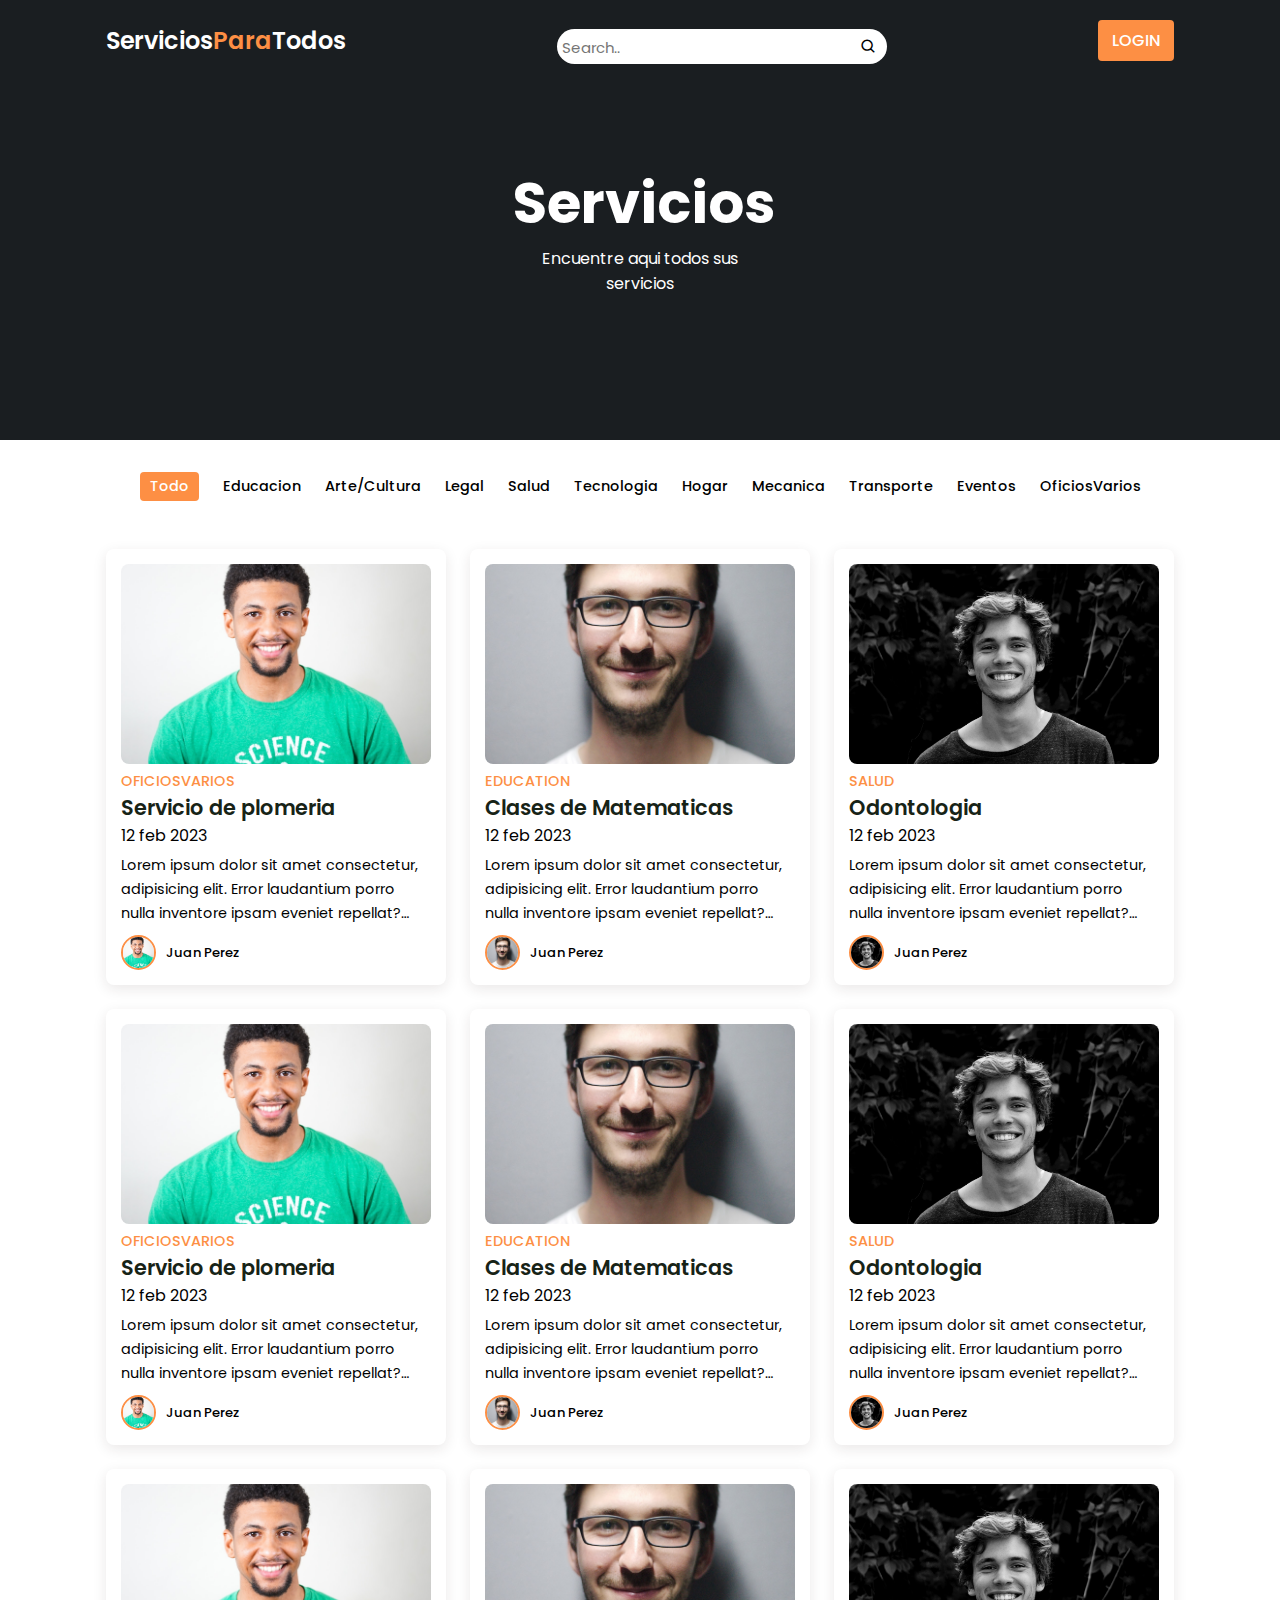
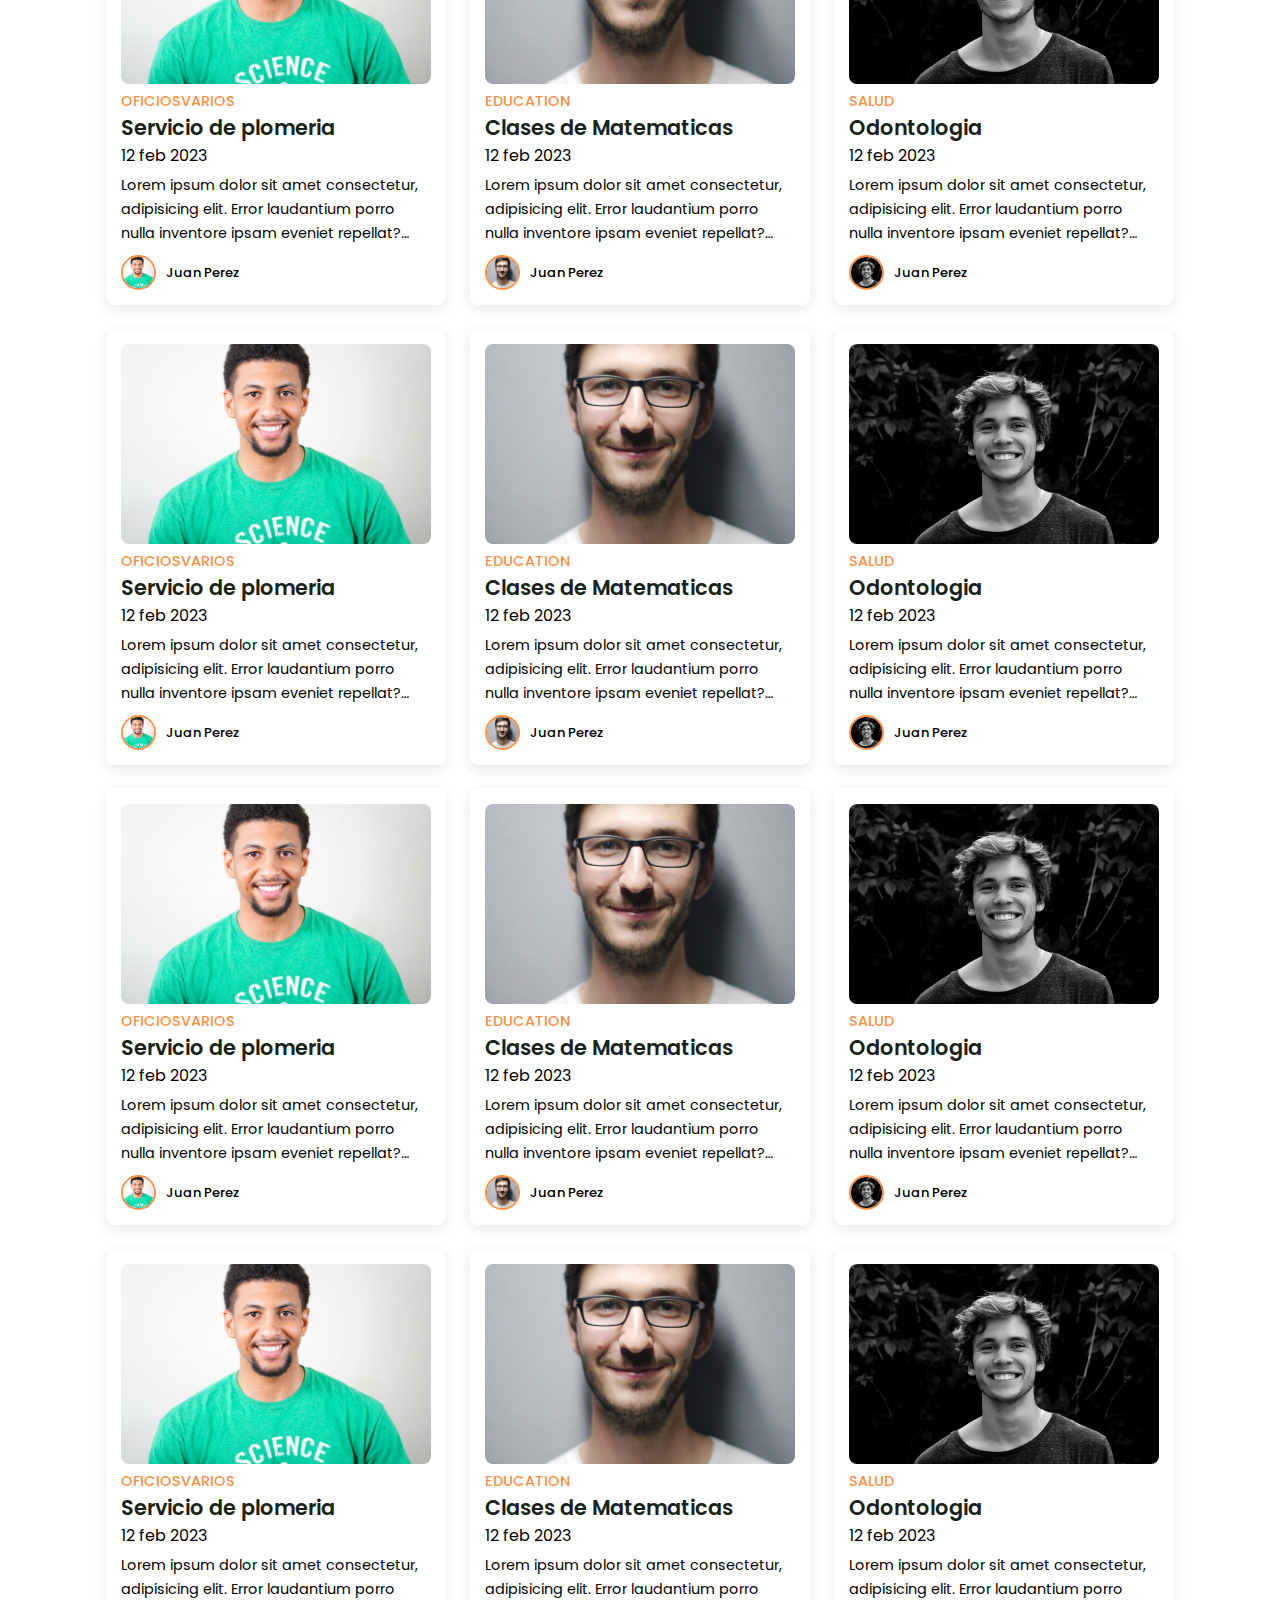
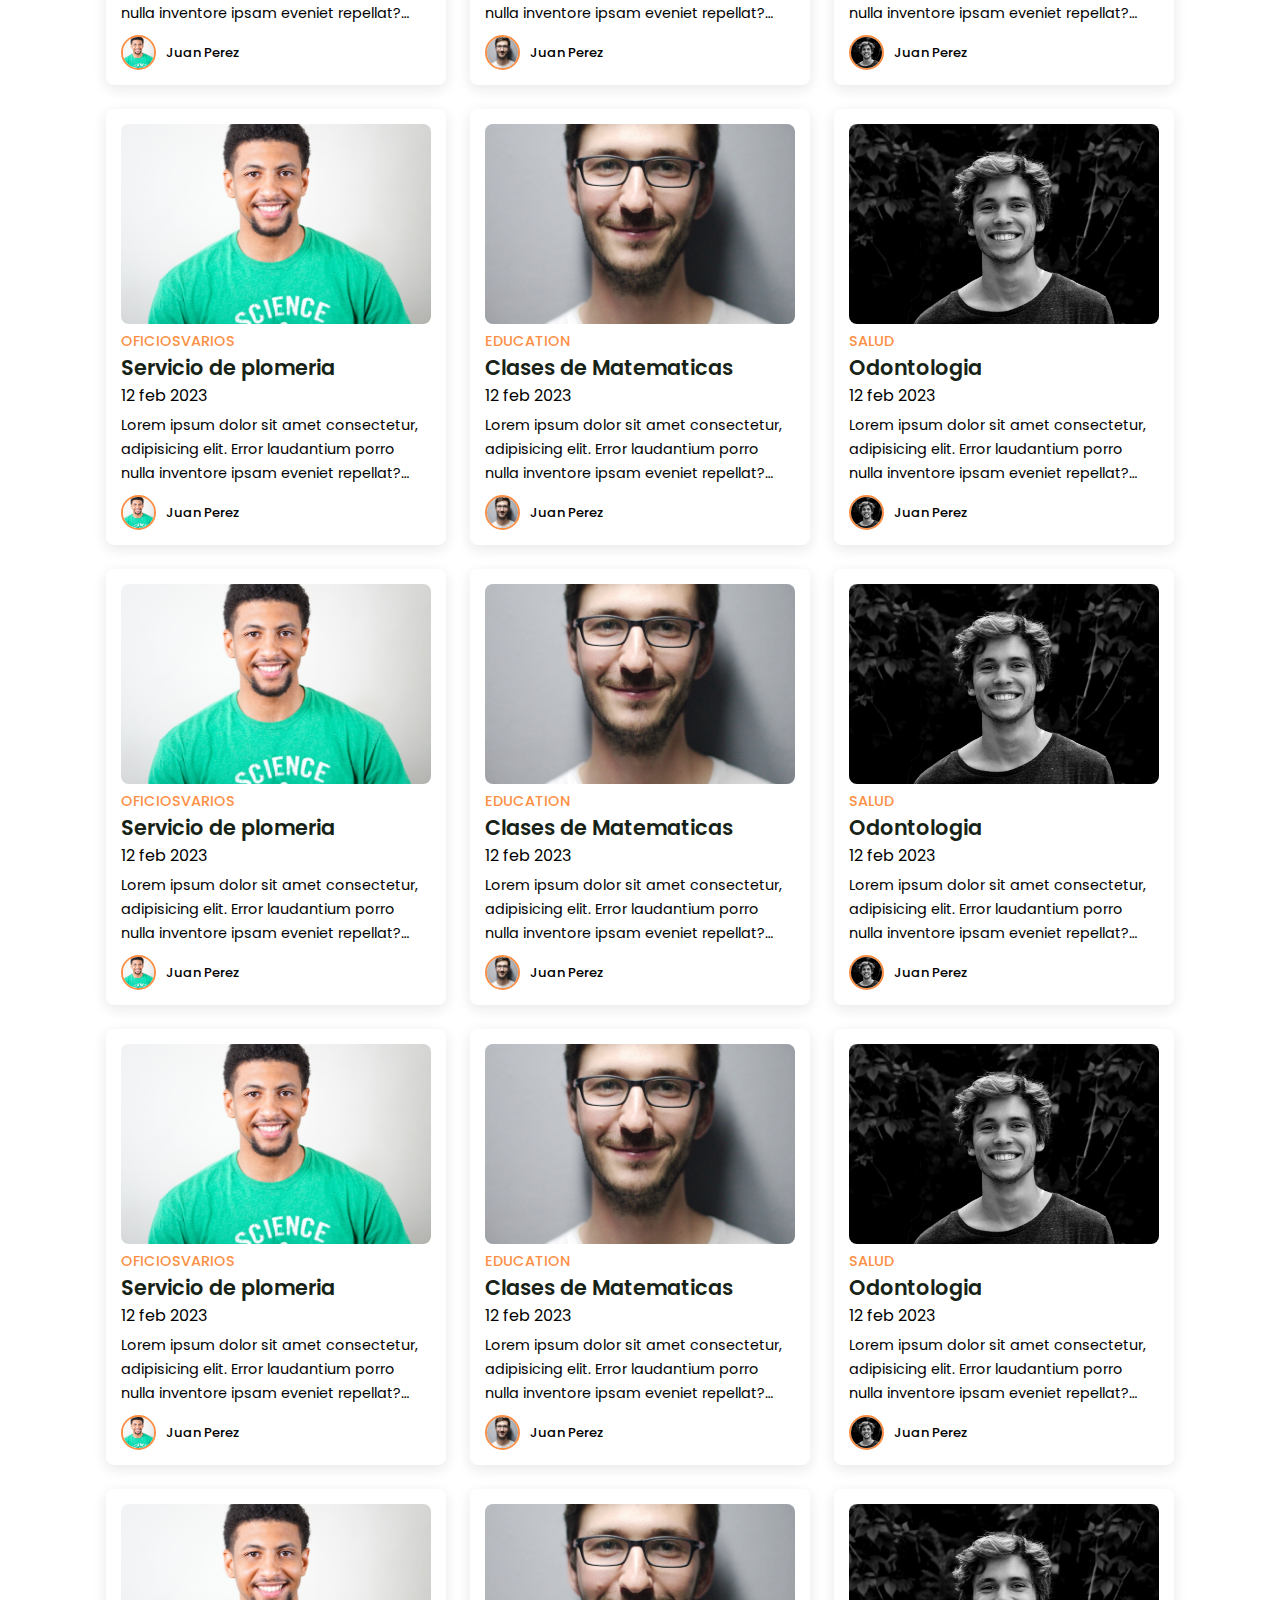
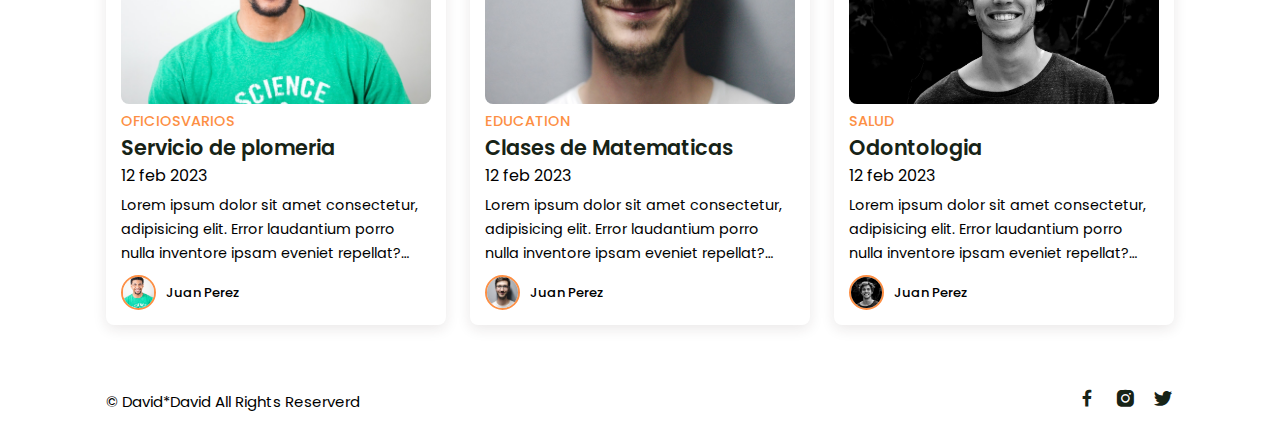
<file: index.html>
<!DOCTYPE html>
<html lang="en">
<head>
<meta charset="UTF-8">
<meta http-equiv="X-UA-Compatible" content="IE=edge">
<meta name="viewport" content="width=device-width, initial-scale=1.0">
<title>SERVICIOS A TU MANO</title>

<!--CSS-->
<link rel="stylesheet" href="css/style.css">

<!--Icons-->
<link href='https://unpkg.com/boxicons@2.1.4/css/boxicons.min.css' rel='stylesheet'>

</head>
<body>
    <!---->
    <!--Header-->
    <header>
        <!--Nav-->
        <div class="nav container">
            <!--Logo-->
            <a href="#" class="logo">Servicios<span>Para</span>Todos</a>
            <!--SearchBar-->
            <div class="search-container">
                <form action="/action_page.php">
                  <input type="text" placeholder="Search.." name="search">
                  <button type="submit"><i class='bx bx-search'></i></button>
                </form>
            </div>
            <!--Loginbtn-->
            <a href="#" class="login">Login</a>
        </div>    
   
    </header>
    <section class="home" id="home">
        <!--Home-->
        <div class="home-text container">
            <h2 class="home-title">Servicios</h2>
            <span class="home-subtitle">Encuentre aqui todos sus servicios </span>
        </div>
    </section>

    <div class="post-filter container">
        <span class="filter-item active-filter" data-filter='all'>Todo</span>
        <span class="filter-item" data-filter='education'>Educacion</span>
        <span class="filter-item" data-filter='art'>Arte/Cultura</span>
        <span class="filter-item" data-filter='legal'>Legal</span>
        <span class="filter-item" data-filter='health'>Salud</span>
        <span class="filter-item" data-filter='tech'>Tecnologia</span>
        <span class="filter-item" data-filter='home'>Hogar</span>
        <span class="filter-item" data-filter='automobile'>Mecanica</span>
        <span class="filter-item" data-filter='transportation'>Transporte</span>
        <span class="filter-item" data-filter='events'>Eventos</span>
        <span class="filter-item" data-filter='various'>OficiosVarios</span>
    </div>

    <!--Posts-->

   <section class="post container">
        <!--Post box 1-->
        <div class="post-box various">
            <img src="images/hombre1.jpg" alt="" class="post-img">
            <h2 class="category">OficiosVarios</h2>
            <a href="./Pages_Services/post-page3.html" class="post-title">
                Servicio de plomeria
            </a>
            <span class="post-data">12 feb 2023</span>
            <p class="post-description">Lorem ipsum dolor sit amet consectetur, adipisicing elit. Error laudantium porro nulla inventore ipsam eveniet repellat? Reprehenderit eveniet quod asperiores deleniti quo quaerat praesentium fugiat? Dolorum eaque esse amet repudiandae!</p>
            
            <!--Profile-->
            <div class="profile">
                <img src="images/hombre1.jpg" alt="" class="profile-img">
                <span class="profile-name">Juan Perez</span>

            </div>
        </div>

         <!--Post box 2-->
         <div class="post-box education">
            <img src="images/hombre2.jpg" alt="" class="post-img">
            <h2 class="category">Education</h2>
            <a href="./Pages_Services/post-page.html" class="post-title">
                Clases de Matematicas
            </a>
            <span class="post-data">12 feb 2023</span>
            <p class="post-description">Lorem ipsum dolor sit amet consectetur, adipisicing elit. Error laudantium porro nulla inventore ipsam eveniet repellat? Reprehenderit eveniet quod asperiores deleniti quo quaerat praesentium fugiat? Dolorum eaque esse amet repudiandae!</p>
            
            <!--Profile-->
            <div class="profile">
                <img src="images/hombre2.jpg" alt="" class="profile-img">
                <span class="profile-name">Juan Perez</span>

            </div>
        </div>

        <!--Post box 3-->
        <div class="post-box health">
            <img src="images/hombre3.jpg" alt="" class="post-img">
            <h2 class="category">Salud</h2>
            <a href="./Pages_Services/post-page2.html" class="post-title">
                Odontologia
            </a>
            <span class="post-data">12 feb 2023</span>
            <p class="post-description">Lorem ipsum dolor sit amet consectetur, adipisicing elit. Error laudantium porro nulla inventore ipsam eveniet repellat? Reprehenderit eveniet quod asperiores deleniti quo quaerat praesentium fugiat? Dolorum eaque esse amet repudiandae!</p>
            
            <!--Profile-->
            <div class="profile">
                <img src="images/hombre3.jpg" alt="" class="profile-img">
                <span class="profile-name">Juan Perez</span>

            </div>
        </div>
          <!--Post box 1-->
        <div class="post-box various">
            <img src="images/hombre1.jpg" alt="" class="post-img">
            <h2 class="category">OficiosVarios</h2>
            <a href="./Pages_Services/post-page3.html" class="post-title">
                Servicio de plomeria
            </a>
            <span class="post-data">12 feb 2023</span>
            <p class="post-description">Lorem ipsum dolor sit amet consectetur, adipisicing elit. Error laudantium porro nulla inventore ipsam eveniet repellat? Reprehenderit eveniet quod asperiores deleniti quo quaerat praesentium fugiat? Dolorum eaque esse amet repudiandae!</p>
            
            <!--Profile-->
            <div class="profile">
                <img src="images/hombre1.jpg" alt="" class="profile-img">
                <span class="profile-name">Juan Perez</span>

            </div>
        </div>

         <!--Post box 2-->
         <div class="post-box education">
            <img src="images/hombre2.jpg" alt="" class="post-img">
            <h2 class="category">Education</h2>
            <a href="./Pages_Services/post-page.html" class="post-title">
                Clases de Matematicas
            </a>
            <span class="post-data">12 feb 2023</span>
            <p class="post-description">Lorem ipsum dolor sit amet consectetur, adipisicing elit. Error laudantium porro nulla inventore ipsam eveniet repellat? Reprehenderit eveniet quod asperiores deleniti quo quaerat praesentium fugiat? Dolorum eaque esse amet repudiandae!</p>
            
            <!--Profile-->
            <div class="profile">
                <img src="images/hombre2.jpg" alt="" class="profile-img">
                <span class="profile-name">Juan Perez</span>

            </div>
        </div>

        <!--Post box 3-->
        <div class="post-box health">
            <img src="images/hombre3.jpg" alt="" class="post-img">
            <h2 class="category">Salud</h2>
            <a href="./Pages_Services/post-page2.html" class="post-title">
                Odontologia
            </a>
            <span class="post-data">12 feb 2023</span>
            <p class="post-description">Lorem ipsum dolor sit amet consectetur, adipisicing elit. Error laudantium porro nulla inventore ipsam eveniet repellat? Reprehenderit eveniet quod asperiores deleniti quo quaerat praesentium fugiat? Dolorum eaque esse amet repudiandae!</p>
            
            <!--Profile-->
            <div class="profile">
                <img src="images/hombre3.jpg" alt="" class="profile-img">
                <span class="profile-name">Juan Perez</span>

            </div>
        </div> <!--Post box 1-->
        <div class="post-box various">
            <img src="images/hombre1.jpg" alt="" class="post-img">
            <h2 class="category">OficiosVarios</h2>
            <a href="./Pages_Services/post-page3.html" class="post-title">
                Servicio de plomeria
            </a>
            <span class="post-data">12 feb 2023</span>
            <p class="post-description">Lorem ipsum dolor sit amet consectetur, adipisicing elit. Error laudantium porro nulla inventore ipsam eveniet repellat? Reprehenderit eveniet quod asperiores deleniti quo quaerat praesentium fugiat? Dolorum eaque esse amet repudiandae!</p>
            
            <!--Profile-->
            <div class="profile">
                <img src="images/hombre1.jpg" alt="" class="profile-img">
                <span class="profile-name">Juan Perez</span>

            </div>
        </div>

         <!--Post box 2-->
         <div class="post-box education">
            <img src="images/hombre2.jpg" alt="" class="post-img">
            <h2 class="category">Education</h2>
            <a href="./Pages_Services/post-page.html" class="post-title">
                Clases de Matematicas
            </a>
            <span class="post-data">12 feb 2023</span>
            <p class="post-description">Lorem ipsum dolor sit amet consectetur, adipisicing elit. Error laudantium porro nulla inventore ipsam eveniet repellat? Reprehenderit eveniet quod asperiores deleniti quo quaerat praesentium fugiat? Dolorum eaque esse amet repudiandae!</p>
            
            <!--Profile-->
            <div class="profile">
                <img src="images/hombre2.jpg" alt="" class="profile-img">
                <span class="profile-name">Juan Perez</span>

            </div>
        </div>

        <!--Post box 3-->
        <div class="post-box health">
            <img src="images/hombre3.jpg" alt="" class="post-img">
            <h2 class="category">Salud</h2>
            <a href="./Pages_Services/post-page2.html" class="post-title">
                Odontologia
            </a>
            <span class="post-data">12 feb 2023</span>
            <p class="post-description">Lorem ipsum dolor sit amet consectetur, adipisicing elit. Error laudantium porro nulla inventore ipsam eveniet repellat? Reprehenderit eveniet quod asperiores deleniti quo quaerat praesentium fugiat? Dolorum eaque esse amet repudiandae!</p>
            
            <!--Profile-->
            <div class="profile">
                <img src="images/hombre3.jpg" alt="" class="profile-img">
                <span class="profile-name">Juan Perez</span>

            </div>
        </div> <!--Post box 1-->
        <div class="post-box various">
            <img src="images/hombre1.jpg" alt="" class="post-img">
            <h2 class="category">OficiosVarios</h2>
            <a href="./Pages_Services/post-page3.html" class="post-title">
                Servicio de plomeria
            </a>
            <span class="post-data">12 feb 2023</span>
            <p class="post-description">Lorem ipsum dolor sit amet consectetur, adipisicing elit. Error laudantium porro nulla inventore ipsam eveniet repellat? Reprehenderit eveniet quod asperiores deleniti quo quaerat praesentium fugiat? Dolorum eaque esse amet repudiandae!</p>
            
            <!--Profile-->
            <div class="profile">
                <img src="images/hombre1.jpg" alt="" class="profile-img">
                <span class="profile-name">Juan Perez</span>

            </div>
        </div>

         <!--Post box 2-->
         <div class="post-box education">
            <img src="images/hombre2.jpg" alt="" class="post-img">
            <h2 class="category">Education</h2>
            <a href="./Pages_Services/post-page.html" class="post-title">
                Clases de Matematicas
            </a>
            <span class="post-data">12 feb 2023</span>
            <p class="post-description">Lorem ipsum dolor sit amet consectetur, adipisicing elit. Error laudantium porro nulla inventore ipsam eveniet repellat? Reprehenderit eveniet quod asperiores deleniti quo quaerat praesentium fugiat? Dolorum eaque esse amet repudiandae!</p>
            
            <!--Profile-->
            <div class="profile">
                <img src="images/hombre2.jpg" alt="" class="profile-img">
                <span class="profile-name">Juan Perez</span>

            </div>
        </div>

        <!--Post box 3-->
        <div class="post-box health">
            <img src="images/hombre3.jpg" alt="" class="post-img">
            <h2 class="category">Salud</h2>
            <a href="./Pages_Services/post-page2.html" class="post-title">
                Odontologia
            </a>
            <span class="post-data">12 feb 2023</span>
            <p class="post-description">Lorem ipsum dolor sit amet consectetur, adipisicing elit. Error laudantium porro nulla inventore ipsam eveniet repellat? Reprehenderit eveniet quod asperiores deleniti quo quaerat praesentium fugiat? Dolorum eaque esse amet repudiandae!</p>
            
            <!--Profile-->
            <div class="profile">
                <img src="images/hombre3.jpg" alt="" class="profile-img">
                <span class="profile-name">Juan Perez</span>

            </div>
        </div> <!--Post box 1-->
        <div class="post-box various">
            <img src="images/hombre1.jpg" alt="" class="post-img">
            <h2 class="category">OficiosVarios</h2>
            <a href="./Pages_Services/post-page3.html" class="post-title">
                Servicio de plomeria
            </a>
            <span class="post-data">12 feb 2023</span>
            <p class="post-description">Lorem ipsum dolor sit amet consectetur, adipisicing elit. Error laudantium porro nulla inventore ipsam eveniet repellat? Reprehenderit eveniet quod asperiores deleniti quo quaerat praesentium fugiat? Dolorum eaque esse amet repudiandae!</p>
            
            <!--Profile-->
            <div class="profile">
                <img src="images/hombre1.jpg" alt="" class="profile-img">
                <span class="profile-name">Juan Perez</span>

            </div>
        </div>

         <!--Post box 2-->
         <div class="post-box education">
            <img src="images/hombre2.jpg" alt="" class="post-img">
            <h2 class="category">Education</h2>
            <a href="./Pages_Services/post-page.html" class="post-title">
                Clases de Matematicas
            </a>
            <span class="post-data">12 feb 2023</span>
            <p class="post-description">Lorem ipsum dolor sit amet consectetur, adipisicing elit. Error laudantium porro nulla inventore ipsam eveniet repellat? Reprehenderit eveniet quod asperiores deleniti quo quaerat praesentium fugiat? Dolorum eaque esse amet repudiandae!</p>
            
            <!--Profile-->
            <div class="profile">
                <img src="images/hombre2.jpg" alt="" class="profile-img">
                <span class="profile-name">Juan Perez</span>

            </div>
        </div>

        <!--Post box 3-->
        <div class="post-box health">
            <img src="images/hombre3.jpg" alt="" class="post-img">
            <h2 class="category">Salud</h2>
            <a href="./Pages_Services/post-page2.html" class="post-title">
                Odontologia
            </a>
            <span class="post-data">12 feb 2023</span>
            <p class="post-description">Lorem ipsum dolor sit amet consectetur, adipisicing elit. Error laudantium porro nulla inventore ipsam eveniet repellat? Reprehenderit eveniet quod asperiores deleniti quo quaerat praesentium fugiat? Dolorum eaque esse amet repudiandae!</p>
            
            <!--Profile-->
            <div class="profile">
                <img src="images/hombre3.jpg" alt="" class="profile-img">
                <span class="profile-name">Juan Perez</span>

            </div>
        </div> <!--Post box 1-->
        <div class="post-box various">
            <img src="images/hombre1.jpg" alt="" class="post-img">
            <h2 class="category">OficiosVarios</h2>
            <a href="./Pages_Services/post-page3.html" class="post-title">
                Servicio de plomeria
            </a>
            <span class="post-data">12 feb 2023</span>
            <p class="post-description">Lorem ipsum dolor sit amet consectetur, adipisicing elit. Error laudantium porro nulla inventore ipsam eveniet repellat? Reprehenderit eveniet quod asperiores deleniti quo quaerat praesentium fugiat? Dolorum eaque esse amet repudiandae!</p>
            
            <!--Profile-->
            <div class="profile">
                <img src="images/hombre1.jpg" alt="" class="profile-img">
                <span class="profile-name">Juan Perez</span>

            </div>
        </div>

         <!--Post box 2-->
         <div class="post-box education">
            <img src="images/hombre2.jpg" alt="" class="post-img">
            <h2 class="category">Education</h2>
            <a href="./Pages_Services/post-page.html" class="post-title">
                Clases de Matematicas
            </a>
            <span class="post-data">12 feb 2023</span>
            <p class="post-description">Lorem ipsum dolor sit amet consectetur, adipisicing elit. Error laudantium porro nulla inventore ipsam eveniet repellat? Reprehenderit eveniet quod asperiores deleniti quo quaerat praesentium fugiat? Dolorum eaque esse amet repudiandae!</p>
            
            <!--Profile-->
            <div class="profile">
                <img src="images/hombre2.jpg" alt="" class="profile-img">
                <span class="profile-name">Juan Perez</span>

            </div>
        </div>

        <!--Post box 3-->
        <div class="post-box health">
            <img src="images/hombre3.jpg" alt="" class="post-img">
            <h2 class="category">Salud</h2>
            <a href="./Pages_Services/post-page2.html" class="post-title">
                Odontologia
            </a>
            <span class="post-data">12 feb 2023</span>
            <p class="post-description">Lorem ipsum dolor sit amet consectetur, adipisicing elit. Error laudantium porro nulla inventore ipsam eveniet repellat? Reprehenderit eveniet quod asperiores deleniti quo quaerat praesentium fugiat? Dolorum eaque esse amet repudiandae!</p>
            
            <!--Profile-->
            <div class="profile">
                <img src="images/hombre3.jpg" alt="" class="profile-img">
                <span class="profile-name">Juan Perez</span>

            </div>
        </div> <!--Post box 1-->
        <div class="post-box various">
            <img src="images/hombre1.jpg" alt="" class="post-img">
            <h2 class="category">OficiosVarios</h2>
            <a href="./Pages_Services/post-page3.html" class="post-title">
                Servicio de plomeria
            </a>
            <span class="post-data">12 feb 2023</span>
            <p class="post-description">Lorem ipsum dolor sit amet consectetur, adipisicing elit. Error laudantium porro nulla inventore ipsam eveniet repellat? Reprehenderit eveniet quod asperiores deleniti quo quaerat praesentium fugiat? Dolorum eaque esse amet repudiandae!</p>
            
            <!--Profile-->
            <div class="profile">
                <img src="images/hombre1.jpg" alt="" class="profile-img">
                <span class="profile-name">Juan Perez</span>

            </div>
        </div>

         <!--Post box 2-->
         <div class="post-box education">
            <img src="images/hombre2.jpg" alt="" class="post-img">
            <h2 class="category">Education</h2>
            <a href="./Pages_Services/post-page.html" class="post-title">
                Clases de Matematicas
            </a>
            <span class="post-data">12 feb 2023</span>
            <p class="post-description">Lorem ipsum dolor sit amet consectetur, adipisicing elit. Error laudantium porro nulla inventore ipsam eveniet repellat? Reprehenderit eveniet quod asperiores deleniti quo quaerat praesentium fugiat? Dolorum eaque esse amet repudiandae!</p>
            
            <!--Profile-->
            <div class="profile">
                <img src="images/hombre2.jpg" alt="" class="profile-img">
                <span class="profile-name">Juan Perez</span>

            </div>
        </div>

        <!--Post box 3-->
        <div class="post-box health">
            <img src="images/hombre3.jpg" alt="" class="post-img">
            <h2 class="category">Salud</h2>
            <a href="./Pages_Services/post-page2.html" class="post-title">
                Odontologia
            </a>
            <span class="post-data">12 feb 2023</span>
            <p class="post-description">Lorem ipsum dolor sit amet consectetur, adipisicing elit. Error laudantium porro nulla inventore ipsam eveniet repellat? Reprehenderit eveniet quod asperiores deleniti quo quaerat praesentium fugiat? Dolorum eaque esse amet repudiandae!</p>
            
            <!--Profile-->
            <div class="profile">
                <img src="images/hombre3.jpg" alt="" class="profile-img">
                <span class="profile-name">Juan Perez</span>

            </div>
        </div> <!--Post box 1-->
        <div class="post-box various">
            <img src="images/hombre1.jpg" alt="" class="post-img">
            <h2 class="category">OficiosVarios</h2>
            <a href="./Pages_Services/post-page3.html" class="post-title">
                Servicio de plomeria
            </a>
            <span class="post-data">12 feb 2023</span>
            <p class="post-description">Lorem ipsum dolor sit amet consectetur, adipisicing elit. Error laudantium porro nulla inventore ipsam eveniet repellat? Reprehenderit eveniet quod asperiores deleniti quo quaerat praesentium fugiat? Dolorum eaque esse amet repudiandae!</p>
            
            <!--Profile-->
            <div class="profile">
                <img src="images/hombre1.jpg" alt="" class="profile-img">
                <span class="profile-name">Juan Perez</span>

            </div>
        </div>

         <!--Post box 2-->
         <div class="post-box education">
            <img src="images/hombre2.jpg" alt="" class="post-img">
            <h2 class="category">Education</h2>
            <a href="./Pages_Services/post-page.html" class="post-title">
                Clases de Matematicas
            </a>
            <span class="post-data">12 feb 2023</span>
            <p class="post-description">Lorem ipsum dolor sit amet consectetur, adipisicing elit. Error laudantium porro nulla inventore ipsam eveniet repellat? Reprehenderit eveniet quod asperiores deleniti quo quaerat praesentium fugiat? Dolorum eaque esse amet repudiandae!</p>
            
            <!--Profile-->
            <div class="profile">
                <img src="images/hombre2.jpg" alt="" class="profile-img">
                <span class="profile-name">Juan Perez</span>

            </div>
        </div>

        <!--Post box 3-->
        <div class="post-box health">
            <img src="images/hombre3.jpg" alt="" class="post-img">
            <h2 class="category">Salud</h2>
            <a href="./Pages_Services/post-page2.html" class="post-title">
                Odontologia
            </a>
            <span class="post-data">12 feb 2023</span>
            <p class="post-description">Lorem ipsum dolor sit amet consectetur, adipisicing elit. Error laudantium porro nulla inventore ipsam eveniet repellat? Reprehenderit eveniet quod asperiores deleniti quo quaerat praesentium fugiat? Dolorum eaque esse amet repudiandae!</p>
            
            <!--Profile-->
            <div class="profile">
                <img src="images/hombre3.jpg" alt="" class="profile-img">
                <span class="profile-name">Juan Perez</span>

            </div>
        </div> <!--Post box 1-->
        <div class="post-box various">
            <img src="images/hombre1.jpg" alt="" class="post-img">
            <h2 class="category">OficiosVarios</h2>
            <a href="./Pages_Services/post-page3.html" class="post-title">
                Servicio de plomeria
            </a>
            <span class="post-data">12 feb 2023</span>
            <p class="post-description">Lorem ipsum dolor sit amet consectetur, adipisicing elit. Error laudantium porro nulla inventore ipsam eveniet repellat? Reprehenderit eveniet quod asperiores deleniti quo quaerat praesentium fugiat? Dolorum eaque esse amet repudiandae!</p>
            
            <!--Profile-->
            <div class="profile">
                <img src="images/hombre1.jpg" alt="" class="profile-img">
                <span class="profile-name">Juan Perez</span>

            </div>
        </div>

         <!--Post box 2-->
         <div class="post-box education">
            <img src="images/hombre2.jpg" alt="" class="post-img">
            <h2 class="category">Education</h2>
            <a href="./Pages_Services/post-page.html" class="post-title">
                Clases de Matematicas
            </a>
            <span class="post-data">12 feb 2023</span>
            <p class="post-description">Lorem ipsum dolor sit amet consectetur, adipisicing elit. Error laudantium porro nulla inventore ipsam eveniet repellat? Reprehenderit eveniet quod asperiores deleniti quo quaerat praesentium fugiat? Dolorum eaque esse amet repudiandae!</p>
            
            <!--Profile-->
            <div class="profile">
                <img src="images/hombre2.jpg" alt="" class="profile-img">
                <span class="profile-name">Juan Perez</span>

            </div>
        </div>

        <!--Post box 3-->
        <div class="post-box health">
            <img src="images/hombre3.jpg" alt="" class="post-img">
            <h2 class="category">Salud</h2>
            <a href="./Pages_Services/post-page2.html" class="post-title">
                Odontologia
            </a>
            <span class="post-data">12 feb 2023</span>
            <p class="post-description">Lorem ipsum dolor sit amet consectetur, adipisicing elit. Error laudantium porro nulla inventore ipsam eveniet repellat? Reprehenderit eveniet quod asperiores deleniti quo quaerat praesentium fugiat? Dolorum eaque esse amet repudiandae!</p>
            
            <!--Profile-->
            <div class="profile">
                <img src="images/hombre3.jpg" alt="" class="profile-img">
                <span class="profile-name">Juan Perez</span>

            </div>
        </div> <!--Post box 1-->
        <div class="post-box various">
            <img src="images/hombre1.jpg" alt="" class="post-img">
            <h2 class="category">OficiosVarios</h2>
            <a href="./Pages_Services/post-page3.html" class="post-title">
                Servicio de plomeria
            </a>
            <span class="post-data">12 feb 2023</span>
            <p class="post-description">Lorem ipsum dolor sit amet consectetur, adipisicing elit. Error laudantium porro nulla inventore ipsam eveniet repellat? Reprehenderit eveniet quod asperiores deleniti quo quaerat praesentium fugiat? Dolorum eaque esse amet repudiandae!</p>
            
            <!--Profile-->
            <div class="profile">
                <img src="images/hombre1.jpg" alt="" class="profile-img">
                <span class="profile-name">Juan Perez</span>

            </div>
        </div>

         <!--Post box 2-->
         <div class="post-box education">
            <img src="images/hombre2.jpg" alt="" class="post-img">
            <h2 class="category">Education</h2>
            <a href="./Pages_Services/post-page.html" class="post-title">
                Clases de Matematicas
            </a>
            <span class="post-data">12 feb 2023</span>
            <p class="post-description">Lorem ipsum dolor sit amet consectetur, adipisicing elit. Error laudantium porro nulla inventore ipsam eveniet repellat? Reprehenderit eveniet quod asperiores deleniti quo quaerat praesentium fugiat? Dolorum eaque esse amet repudiandae!</p>
            
            <!--Profile-->
            <div class="profile">
                <img src="images/hombre2.jpg" alt="" class="profile-img">
                <span class="profile-name">Juan Perez</span>

            </div>
        </div>

        <!--Post box 3-->
        <div class="post-box health">
            <img src="images/hombre3.jpg" alt="" class="post-img">
            <h2 class="category">Salud</h2>
            <a href="./Pages_Services/post-page2.html" class="post-title">
                Odontologia
            </a>
            <span class="post-data">12 feb 2023</span>
            <p class="post-description">Lorem ipsum dolor sit amet consectetur, adipisicing elit. Error laudantium porro nulla inventore ipsam eveniet repellat? Reprehenderit eveniet quod asperiores deleniti quo quaerat praesentium fugiat? Dolorum eaque esse amet repudiandae!</p>
            
            <!--Profile-->
            <div class="profile">
                <img src="images/hombre3.jpg" alt="" class="profile-img">
                <span class="profile-name">Juan Perez</span>

            </div>
        </div>
   </section>
   <!--footer-->
   <div class="footer container">
        <p>&#169; David*David All Rights Reserverd</p>
        <div class="social">
            <a href="#"><i class='bx bxl-facebook' ></i></a>
            <a href="#"><i class='bx bxl-instagram-alt' ></i></a>
            <a href="#"><i class='bx bxl-twitter' ></i></a>
        </div>
   </div>




<!--link Jquery-->
<script src="https://code.jquery.com/jquery-3.6.4.js" integrity="sha256-a9jBBRygX1Bh5lt8GZjXDzyOB+bWve9EiO7tROUtj/E=" crossorigin="anonymous"></script>

<!--link javascript-->
<script src="js/main.js"></script>


</body>
</html>
</file>
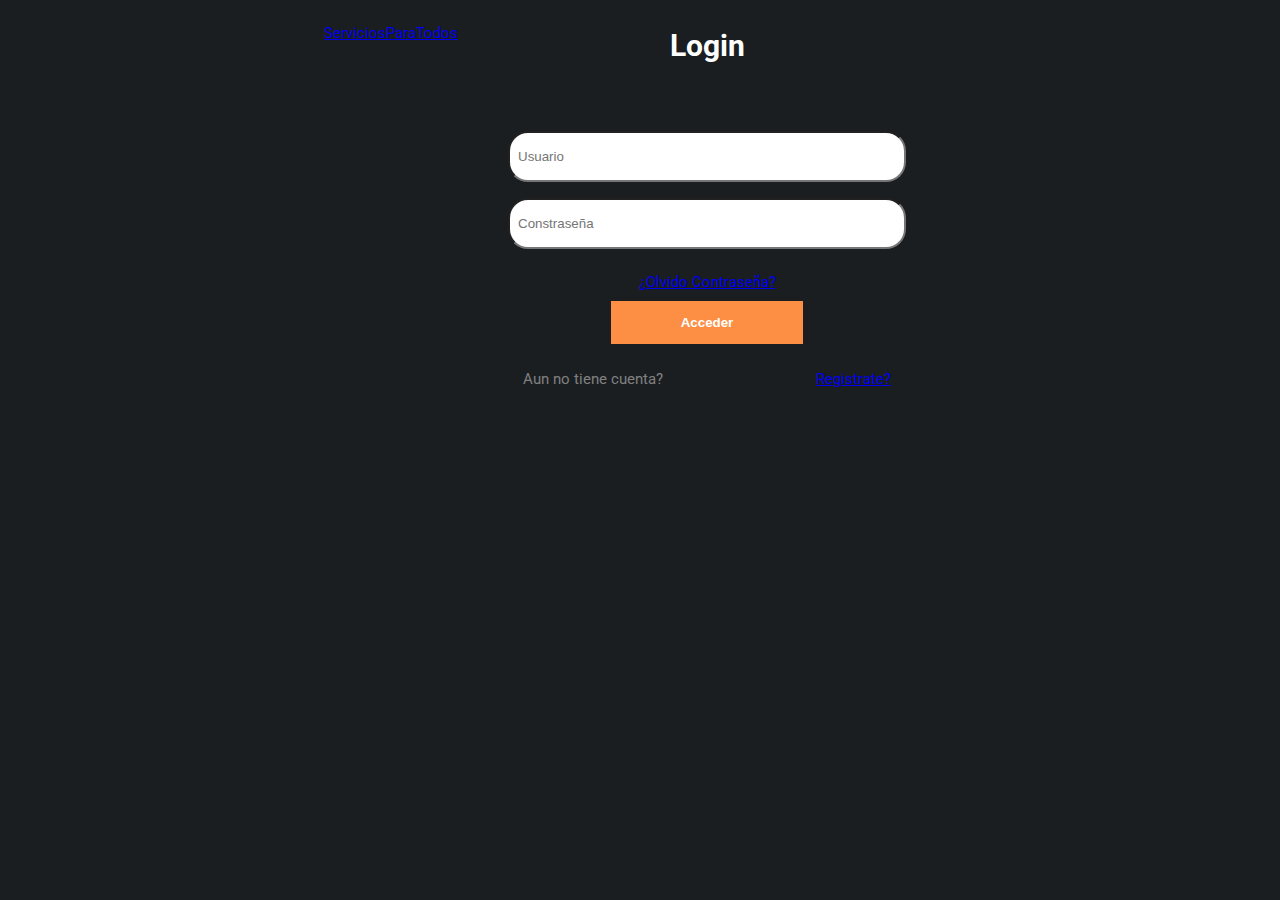
<file: Pages_Services/login.html>
<!DOCTYPE html>
<html>
  <title>Simple Sign up from</title>
  <head>
    <link href="https://fonts.googleapis.com/css?family=Roboto:300,400,500,700" rel="stylesheet">
    <link rel="stylesheet" href="https://use.fontawesome.com/releases/v5.4.1/css/all.css" integrity="sha384-5sAR7xN1Nv6T6+dT2mhtzEpVJvfS3NScPQTrOxhwjIuvcA67KV2R5Jz6kr4abQsz" crossorigin="anonymous">
    <style>
      html, body {
      display: flex;
      justify-content: center;
      font-family: Roboto, Arial, sans-serif;
      font-size: 15px;
      background:#1a1e21;
      }
    
      input[type=text], input[type=password] {
      width: 100%;
      padding: 16px 8px;
      margin: 8px 0;
      display: inline-block;
      box-sizing: border-box;
      border-radius: 20px;
      }
      .icon {
      font-size: 110px;
      display: flex;
      justify-content: center;
      color: #fd8f44;
      }
      button {
      background-color: #fd8f44;
      color: white;
      padding: 14px 0;
      margin: 10px 0;
      border: none;
      cursor: grab;
      width: 48%;
      }
      h1 {
      text-align:center;
      fone-size:18;
     color: #fff;
      }
      button:hover {
      opacity: 0.8;
      }
      .formcontainer {
      text-align: center;
      margin: 24px 50px 12px;
      }
      .container {
      padding: 16px 0;
      text-align:left;
      color: grey;
      }

      .container 
      span.psw {
      float: right;
      padding-top: 0;
      padding-right: 15px;
      }
      /* Change styles for span on extra small screens */
      @media screen and (max-width: 300px) {
      span.psw {
      display: block;
      float: none;
      }
    </style>
  </head>
<body>
  <header>
        <!--Nav-->
        <div class="nav container">
            <!--Logo-->
            <a href="../index.html" class="logo">Servicios<span>Para</span>Todos</a>
               <!--SearchBar-->
                         
        </div>    
   
    </header>
    <form action="/action_page.php">
      <h1>Login</h1>
      <div class="icon">
        <i class="fas fa-user-circle"></i>
      </div>
      <div class="formcontainer">
      <div class="container">
       <input type="text" placeholder="Usuario" name="uname" required>
       <input type="password" placeholder="Constraseña" name="psw" required>
      </div>
       <span class="psw"><a href="#">¿Olvido Contraseña?</a></span>
<br>
      <button type="submit"><strong>Acceder</strong></button>
      <div class="container" style="background-color: #1a1e21;">
        <label style="padding-left: 15px">
        </label>
      Aun no tiene cuenta? <span class="psw"><a href="#">Registrate?</a></span>
      </div>
    </form>
  </body>
</html>
</file>
<file: css/style.css>
@import url('https://fonts.googleapis.com/css2?family=Poppins:wght@400;500;600;700&display=swap');
*{
    font-family: 'Poppins', sans-serif;
    margin: 0;
    padding: 0;
    scroll-behavior: smooth;
    scroll-padding-top: 2rem;
    box-sizing: border-box;
}
 
:root{
    --container-color: #1a1e21;
    --second-color:#fd8f44;
    --text-color:#172317;
    --bg-color:#fff;
}

::selection{
    color: var(--bg-color);
    background-color: var(--second-color);
}

a{
    text-decoration: none;
}

li{
    list-style: none;
}
img{
    width: 100%;
}
section{
    padding: 3rem 0 2rem;
}
.container{
    max-width: 1068px;
    margin: auto;
    width: 100%;
    margin: 0 auto;
    width: 95%;

}


 /*Header*/
header{
    position: fixed;
    top: 0;
    left: 0;
    width: 100%;
    z-index: 200;
    background: var(--container-color);

 }
header.shadow{
    background: var(--bg-color);
    box-shadow: 0 1px 4px hsl(0 4% 14% / 10%);
    transition: 0.4s;
}

header.shadow .logo{
    color: var(--text-color);
}
 .nav{
    display: flex;
    align-items: center;
    justify-content: space-between;
    padding: 18px 0;
 }
 .logo{
    font-size: 1.5rem;
    font-weight: 600;
    color: var(--bg-color);
 }
.logo span{
    color: var(--second-color);
}
.login{
    padding: 8px 14px;
    text-transform: uppercase;
    font-weight: 500;
    border-radius: 4px;
    background: var(--second-color);
    color:var(--bg-color);
}
.login:hover{
    background: hsl(24, 98%, 58%);
    transition: 0.3s;
}
.search-container 
    {
        float: right;  
        padding-top: 1px;
        background-color: rgb(255, 255, 255);
        margin-top: 1%;
        border-radius: 20px;
        
    }
      
 input[type=text]
    {
        all: unset;
        padding: 5px;
        margin-top: 1px;
        font-size: 15px;
        border: none;
        border-radius: 25px;
        color: #000000;
      
        
     }
      
 .search-container button 
    {
        float: right;
        margin-top: 5px;
        margin-right: 10px;
        background: rgba(221, 221, 221, 0);
        font-size: 17px;
        border: none;
        cursor: pointer;
        border-radius: 50% 50% / 50% 50%;
        
      }
      
.search-container button:hover
     {
        background: var(--second-color);

      }
  
 /*home*/
 .home{
    width: 100%;
    min-height: 440px;
    background: var(--container-color);
    display: grid;
    justify-content: center;
    align-items: center;
 }
.home-text{
    color: var(--bg-color);
    text-align: center;
}
.home-title{
    font-size: 3.5rem;
}
.home-subtitle {
    font-size: 1rem;
    font-weight: 400;
}

/*Post filter*/
.post-filter{
    display: flex;
    justify-content: center;
    align-items: center;
    column-gap: 1.5rem;
    margin-top: 2rem !important;
}
.filter-item{
    font-size: 0.9rem;
    font-weight: 500;
    cursor: pointer;
}
.active-filter{
    background: var(--second-color);
    color: var(--bg-color);
    padding: 4px 10px;
    border-radius: 4px;
}


/*Posts*/
.post{
    display: grid;
    grid-template-columns: repeat(auto-fit, minmax(280px,auto));
    justify-content: center;
    gap: 1.5rem;
}

.post-box{
    background:var(--bg-color);
    box-shadow: 0 4px 14px hsl(355deg 25% 15% / 10%);
    padding: 15px;
    border-radius: 0.5rem;
}
.post-img{
    width: 100%;
    height: 200px;
    object-fit: cover;
    object-position: center;
    border-radius: 0.5rem;
}
.category{
    font-size: 0.9rem;
    font-weight: 500;
    text-transform: uppercase;
    color: var(--second-color);
}

.post-title{
    font-size: 1.3rem;
    font-weight: 600;
    color: var(--text-color);
    /*To remain title in 2 lines*/
    display: -webkit-box;
    -webkit-line-clamp: 2;
    -webkit-box-orient: vertical;
    overflow: hidden;
}

.post-date{
    display: flex;
    font-size: 0.875rem;
    text-transform: uppercase;
    font-weight: 400;
    margin-top: 4px;
}

.post-description{
    font-size: 0.9rem;
    line-height: 1.5rem;
    margin: 5px 0 10px;
      /*To remain title in 3 lines*/
      display: -webkit-box;
      -webkit-line-clamp: 3;
      -webkit-box-orient: vertical;
      overflow: hidden;
}
.profile{
    display: flex;
    align-items: center;
    gap: 10px;
}

.profile-img{
    width: 35px;
    height: 35px;
    border-radius: 50%;
    object-fit: cover;
    object-position: center;
    border: 2px solid var(--second-color);
}

.profile-name{
    font-size: 0.82rem;
    font-weight: 500;
}

.footer{
    display: flex;
    justify-content: space-between;
    align-items: center;
    padding: 30px 0;
}

.footer p {
    font-size: 0.938rem;
}

.social {
    display: flex;
    align-items: center;
    column-gap: 1rem;
}
.social .bx{
    font-size: 1.4rem;
    color: var(--text-color);
}
.social .bx:hover{
    color: var(--second-color);
    transition: 0.3s all linear;
}

/*Post Content*/
.post-header{
    width: 100%;
    height: 500px;
    background: var(--container-color);
}
.post-container{
    max-width: 800px;
    margin: auto;
    width: 100%;
}
.header-content{
    display: flex;
    flex-direction: column;
    align-items: center;
    margin-top: 4rem !important;
}
.back-home {
    color: var(--second-color);
    font-size: 0.9rem;
}
.header-title{
    width: 90%;
    font-size: 2.6rem;
    color: var(--bg-color);
    text-align: center;
    margin-bottom: 1rem;
}
.header-img{
    width: 100%;
    height: 420px;
    object-fit: cover;
    object-position: center;
}

.post-content{
    margin-top: 10rem !important;
}
.sub-heading{
    font-size: 1.2rem;
}
.post-text{
    font-size: 1rem;
    line-height: 1.7rem;
    margin: 1rem 0;
    text-align: justify;
}
/*Responsive*/

@media(max-width:1060px){
    .container{
        margin: 0 auto;
        width: 95%;
    
    }
    .home-text{
        width: 100%;
    }

}
@media(max-width:800px){
    .nav{
        padding: 14px 0;
     }
     .post-container{
        margin: 0 auto;
        width: 95%;
     }
}
@media(max-width:768px){
    .nav{
        padding: 10px 0;
     }
    section{
        padding: 2rem 0;

     }
     .header-content{
        margin-top: 3rem !important;
     }
     .home{
       min-height: 380px;
     }
     .home-title{
        font-size: 3rem;
     }
     .header-title{
        font-size: 2rem;
     }
     .header-img{
        height: 370px;
     }
     .post-header{
        height: 435px;

     }
     .post-content{
        margin-top: 9rem !important;

     }
}

@media(max-width:570px){
    .header-title{
        width: 100%;
     }
     .header-img{
        height: 340px;
     }
     .post-header{
        height: 390px;

     }
     .footer{
      flex-direction: column;
      row-gap: 1rem;
      padding: 20px 0;
      text-align: center;
    }
    
}


@media(max-width:396px){
    .home-title{
        font-size: 2rem;
    }
    .home-subtitle{
        font-size: 0.9rem;
    }
    .home{
        min-height: 300px;
    }
    .post-box{
        padding: 10px;
    }
    .header-title{
        font-size: 1.4rem;
    }
    .header-img{
        height: 240px;
    }
    .post-header{
        height: 335px;
    }
    .post-content{
        margin-top: 5rem !important;
    }

    .post-text{
        font-size: 0.875rem;
        line-height: 1.5rem;
        margin: 10px 0;
        text-align: justify;
    }
}
</file>
